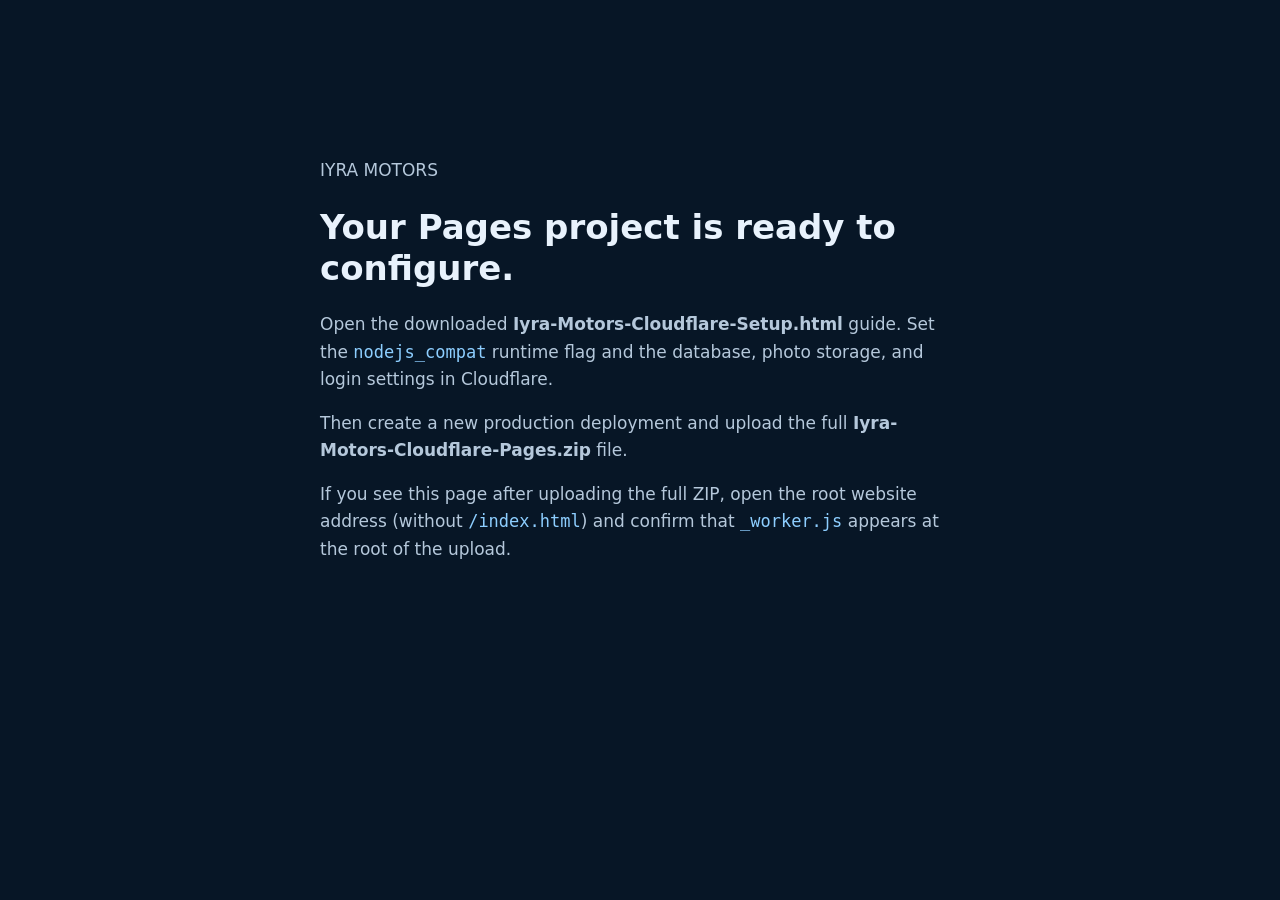
<file: index.html>
<!doctype html><html lang="en"><meta charset="utf-8"><meta name="viewport" content="width=device-width,initial-scale=1"><meta name="robots" content="noindex"><title>Iyra Motors · Setup</title><style>body{margin:0;background:#071626;color:#e8f2fc;font:17px/1.6 system-ui,sans-serif}main{max-width:640px;margin:12vh auto;padding:32px}h1{line-height:1.2}p{color:#b5c8db}code{color:#8dceff}</style><main><p>IYRA MOTORS</p><h1>Your Pages project is ready to configure.</h1><p>Open the downloaded <strong>Iyra-Motors-Cloudflare-Setup.html</strong> guide. Set the <code>nodejs_compat</code> runtime flag and the database, photo storage, and login settings in Cloudflare.</p><p>Then create a new production deployment and upload the full <strong>Iyra-Motors-Cloudflare-Pages.zip</strong> file.</p><p>If you see this page after uploading the full ZIP, open the root website address (without <code>/index.html</code>) and confirm that <code>_worker.js</code> appears at the root of the upload.</p></main></html>
</file>
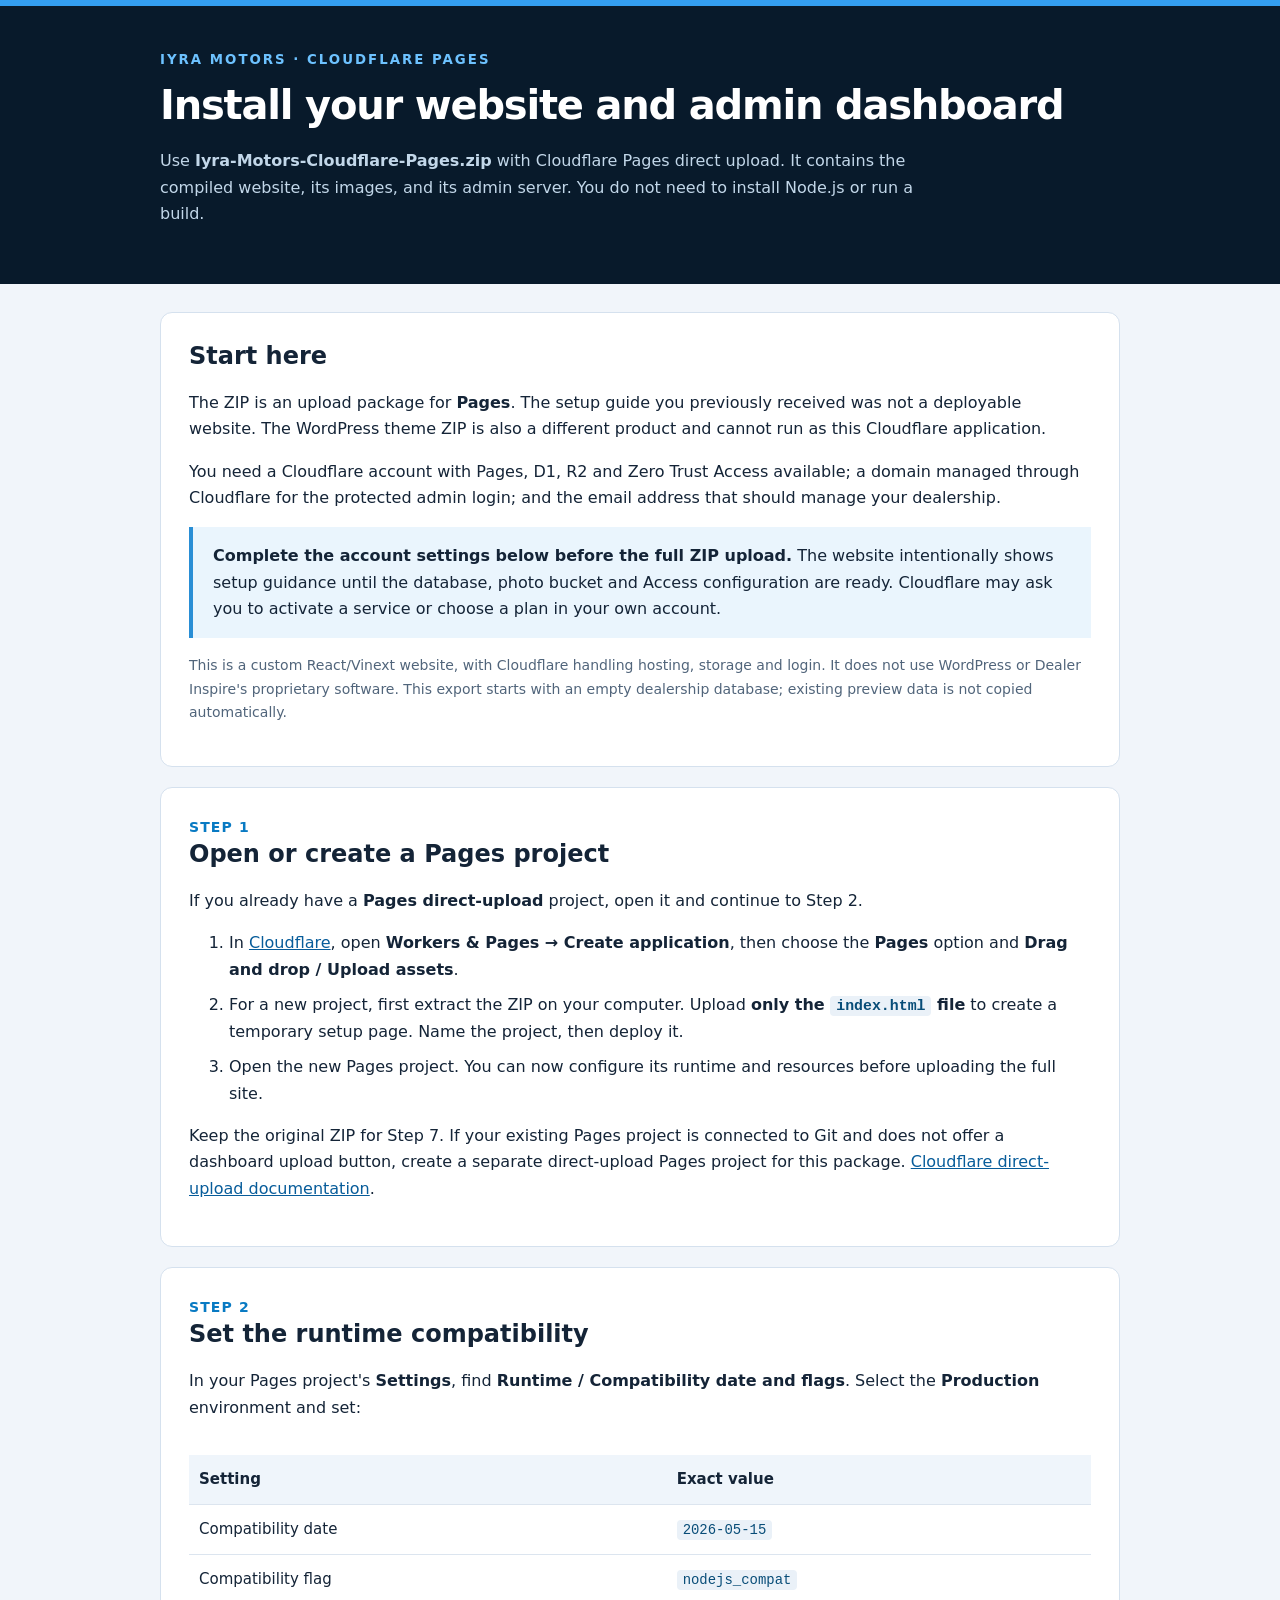
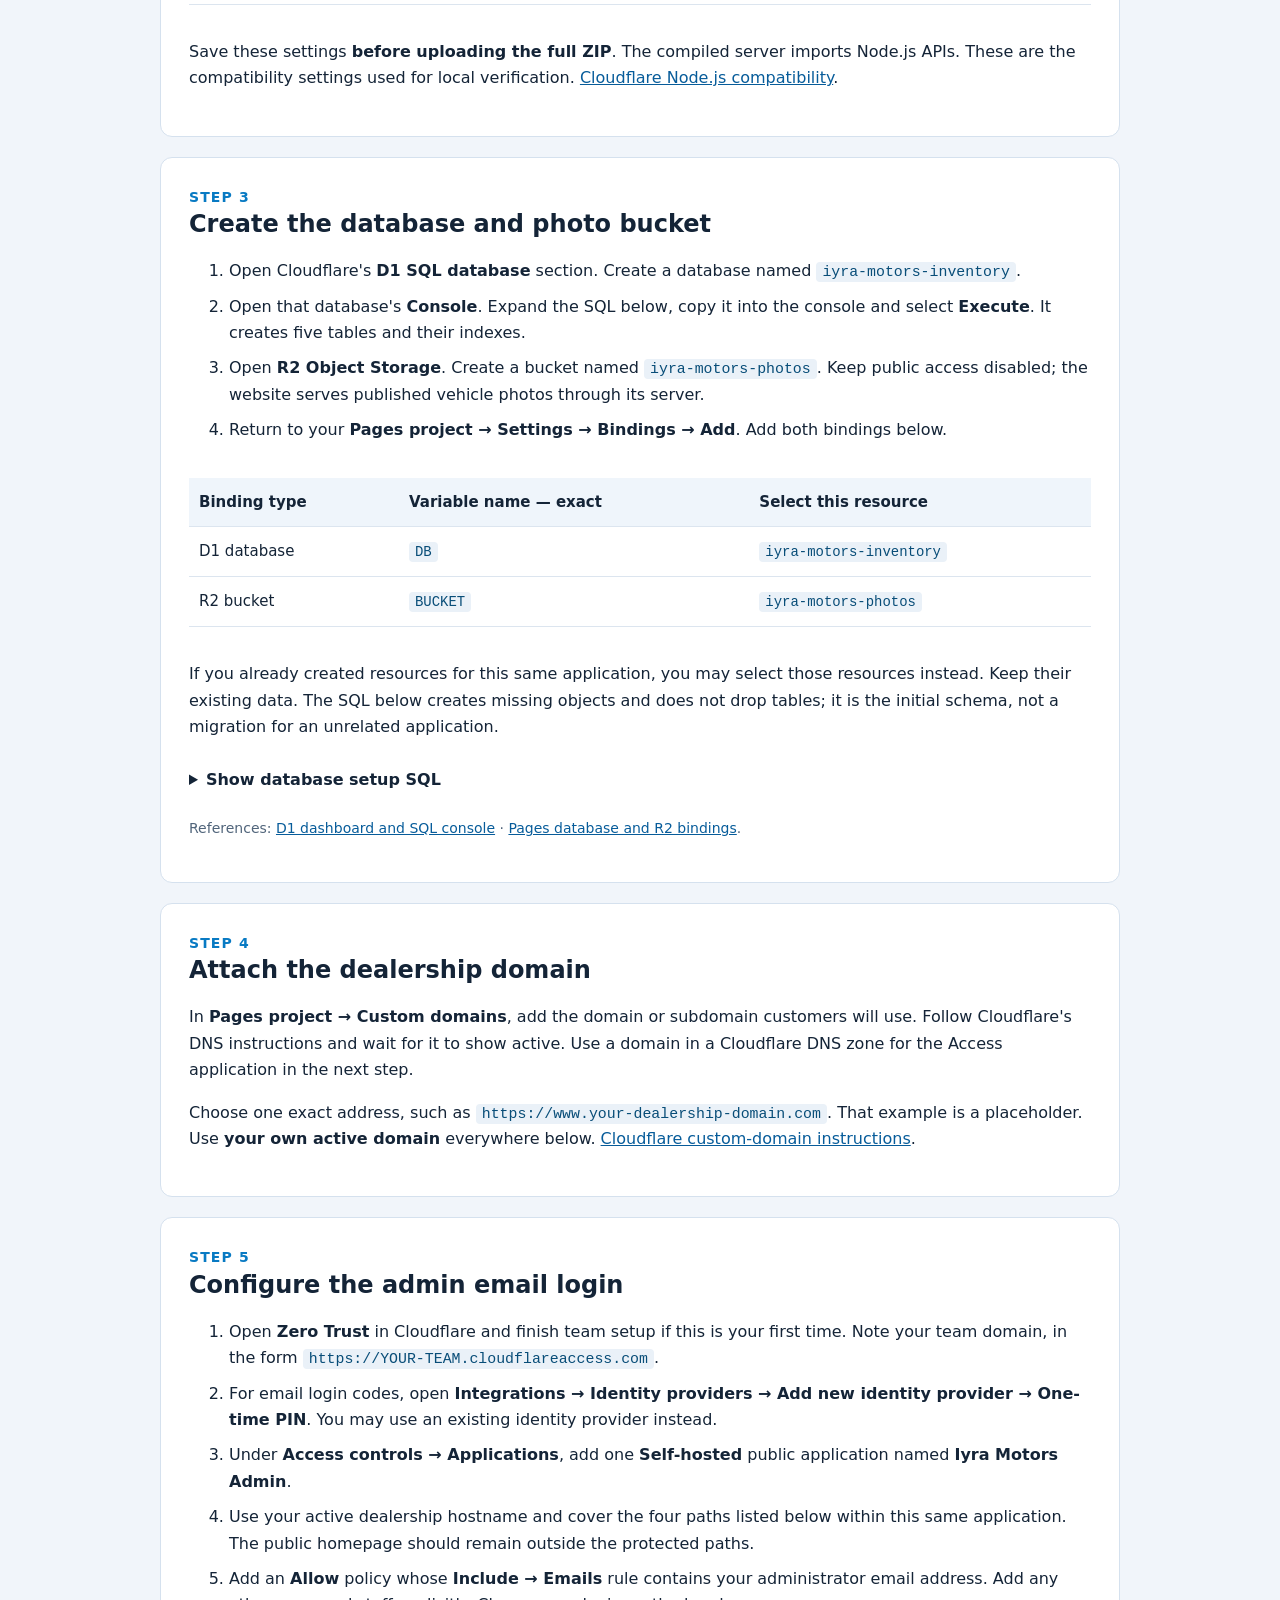
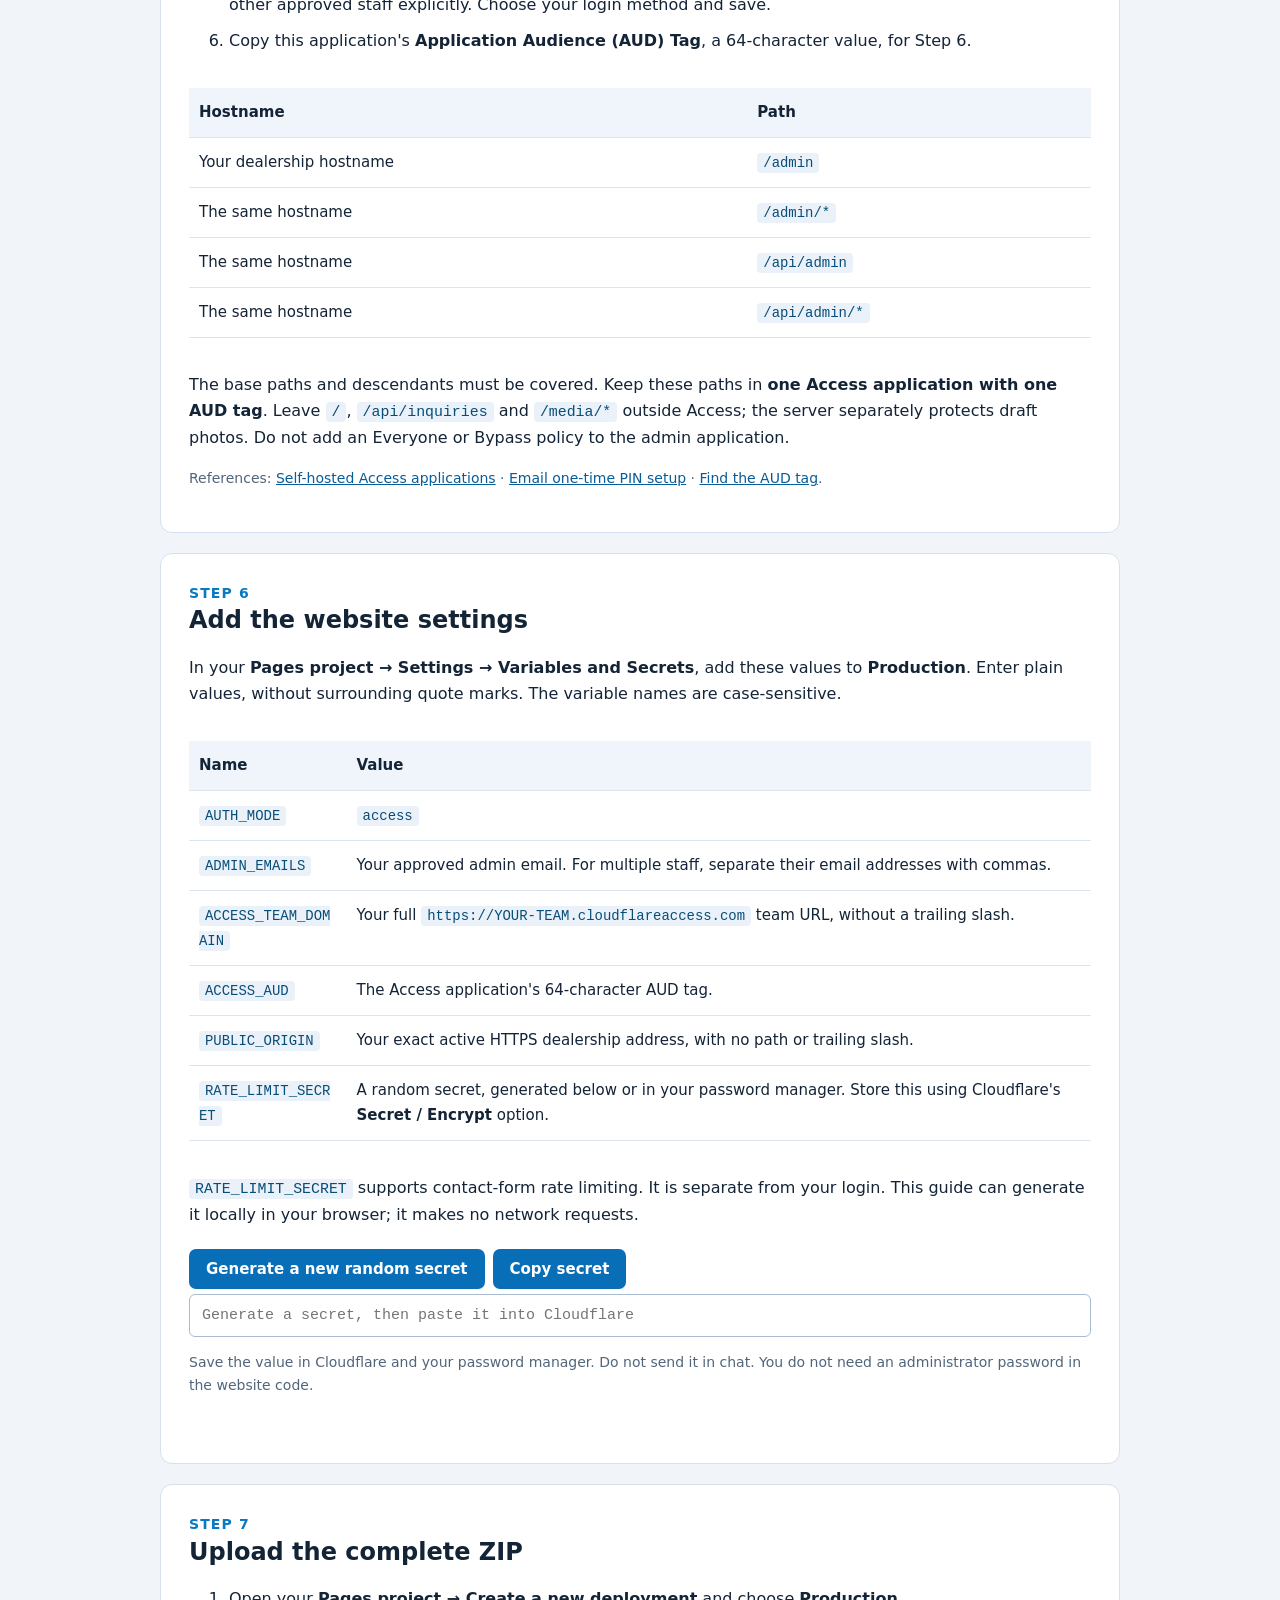
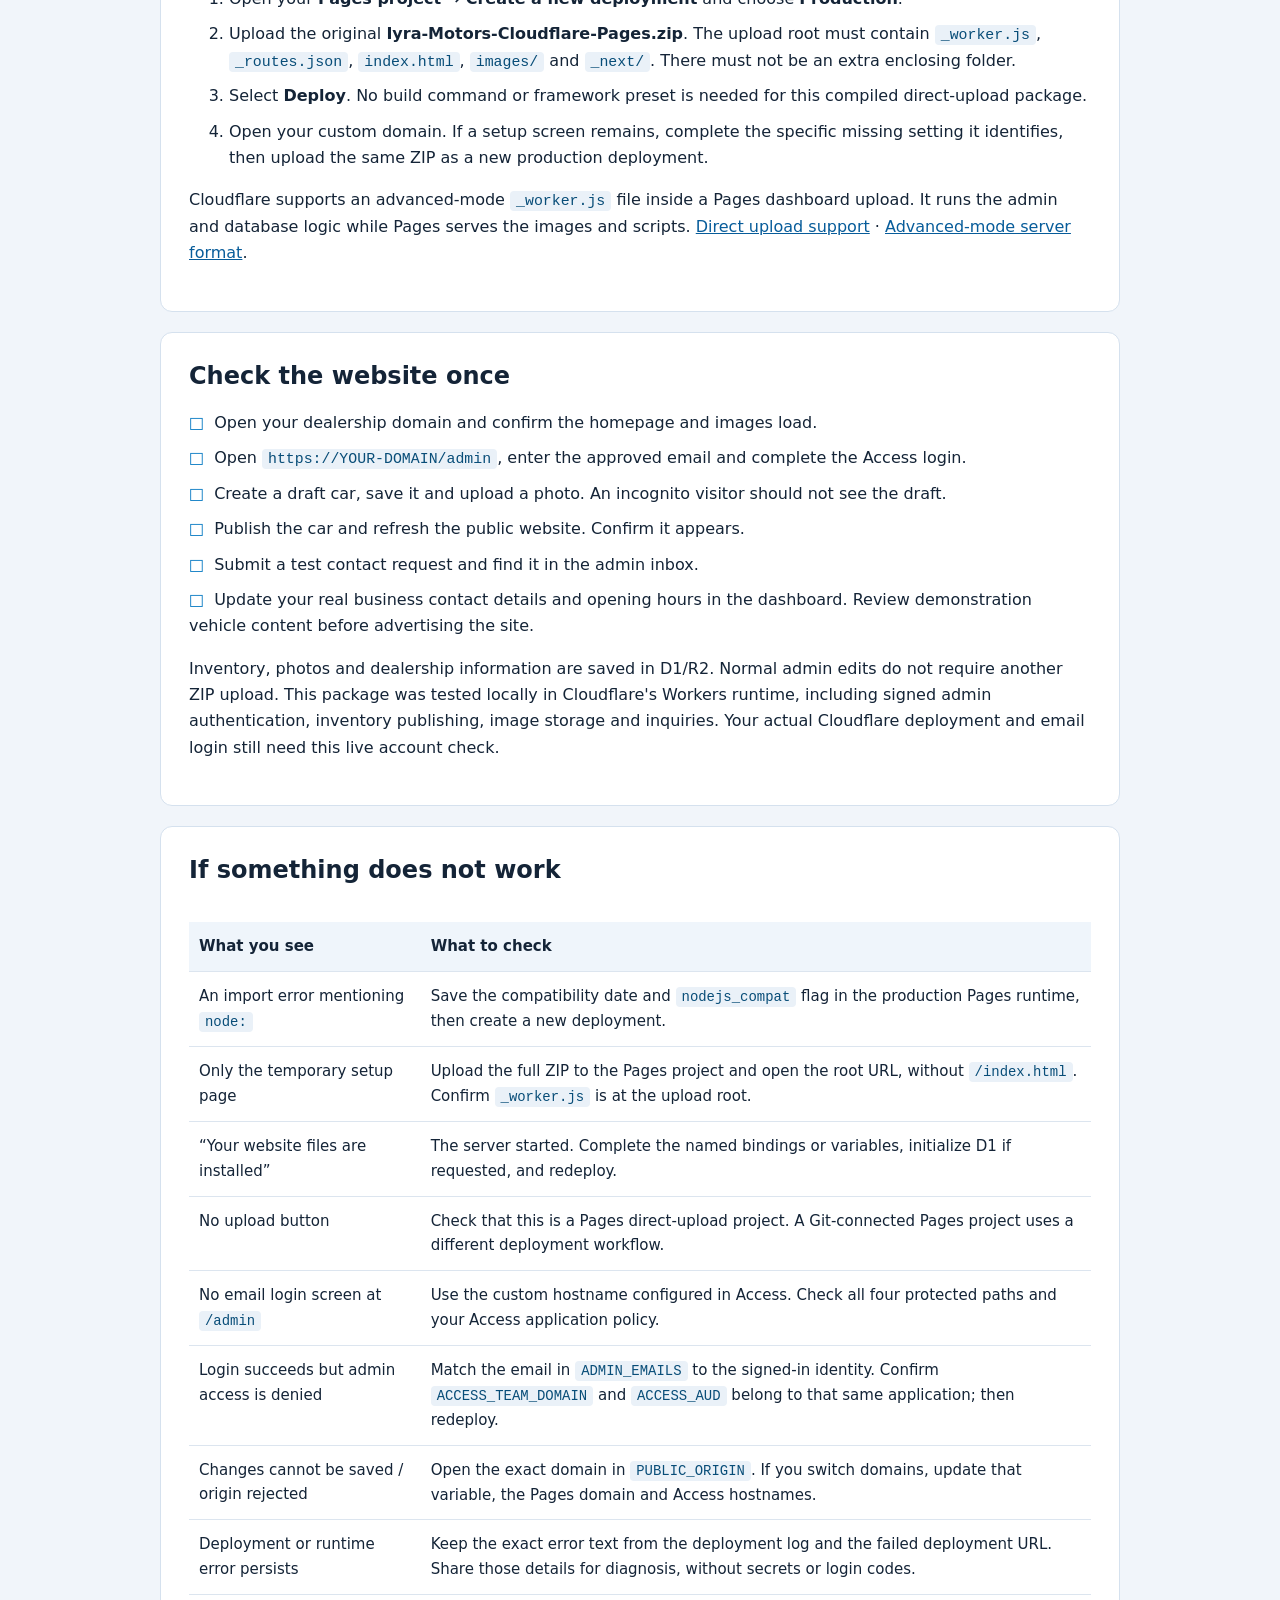
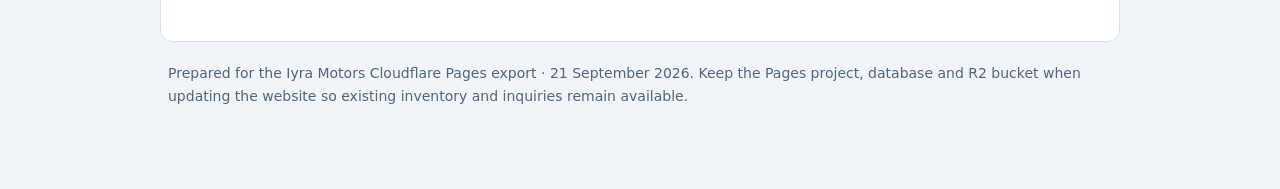
<file: Iyra-Motors-Cloudflare-Setup (1).html>
<!doctype html>
<html lang="en"><head><meta charset="utf-8"><meta name="viewport" content="width=device-width,initial-scale=1"><title>Iyra Motors · Cloudflare setup</title>
<style>
:root{color-scheme:light}*{box-sizing:border-box}body{margin:0;background:#f1f5fa;color:#142437;font:16px/1.65 system-ui,-apple-system,BlinkMacSystemFont,"Segoe UI",sans-serif}header{background:#081a2b;color:#fff;border-top:6px solid #339ff1;padding:40px max(24px,calc((100vw - 960px)/2))}header p{max-width:760px;color:#c2d7e9}h1{font-size:clamp(28px,4vw,40px);line-height:1.15;letter-spacing:-.03em;margin:10px 0 20px}header small{color:#6dc2ff;font-weight:700;letter-spacing:.15em}main{max-width:1008px;margin:28px auto;padding:0 24px 60px}section{background:white;border:1px solid #d5e1ee;border-radius:12px;padding:28px;margin:20px 0}h2{font-size:24px;line-height:1.3;margin:0 0 18px}h3{font-size:18px}a{color:#075c9a}li{margin:9px 0}code{background:#eaf1f8;border-radius:4px;padding:2px 6px;color:#084d78;font-size:.93em;overflow-wrap:anywhere}pre{white-space:pre-wrap;overflow-wrap:anywhere;background:#0d2033;color:#e3eef8;padding:20px;border-radius:8px;font-size:13px;line-height:1.55}pre code{background:transparent;color:inherit;padding:0;font-size:inherit}.note{border-left:4px solid #298ed5;background:#eaf5fd;padding:16px 20px}.muted{color:#51657b;font-size:14px}.table-wrap{overflow-x:auto}table{width:100%;border-collapse:collapse;margin:18px 0;font-size:15px}th,td{text-align:left;vertical-align:top;border-bottom:1px solid #dce5ef;padding:12px 10px}th{background:#eff5fb}button,.button{display:inline-block;border:0;background:#086eb8;color:#fff;border-radius:7px;padding:11px 17px;cursor:pointer;font:600 15px system-ui;text-decoration:none;margin:5px 8px 5px 0}button:hover,.button:hover{background:#07568e}button:focus-visible,a:focus-visible{outline:3px solid #d78b19;outline-offset:3px}summary{cursor:pointer;font-weight:650;padding:10px 0}.step{color:#087ac3;font-size:14px;text-transform:uppercase;letter-spacing:.08em;font-weight:750}input{font:15px ui-monospace,monospace;width:100%;padding:12px;border:1px solid #a8bbd0;border-radius:6px}.checklist{list-style:none;padding-left:0}.checklist li::before{content:"□";margin-right:10px;color:#087ac3}footer{color:#51657b;font-size:14px;padding:0 8px}#copy-status{min-height:24px;font-size:14px;color:#285b33}@media(max-width:600px){main{padding:0 12px 40px}section{padding:20px 16px}th,td{padding:10px 6px;font-size:14px}}@media print{body{background:#fff}header{background:#fff;color:#142437;border-top:3px solid #339ff1;padding:20px}header p{color:#142437}main{padding:0;margin:0}section{break-inside:avoid;border:0;border-bottom:1px solid #ccc;border-radius:0;margin:0;padding:20px}button,.button{display:none}details{display:block}pre{background:#f1f5fa;color:#142437}}
</style></head><body><header><small>IYRA MOTORS · CLOUDFLARE PAGES</small><h1>Install your website and admin dashboard</h1><p>Use <strong>Iyra-Motors-Cloudflare-Pages.zip</strong> with Cloudflare Pages direct upload. It contains the compiled website, its images, and its admin server. You do not need to install Node.js or run a build.</p></header><main>
<section><h2>Start here</h2><p>The ZIP is an upload package for <strong>Pages</strong>. The setup guide you previously received was not a deployable website. The WordPress theme ZIP is also a different product and cannot run as this Cloudflare application.</p><p>You need a Cloudflare account with Pages, D1, R2 and Zero Trust Access available; a domain managed through Cloudflare for the protected admin login; and the email address that should manage your dealership.</p><p class="note"><strong>Complete the account settings below before the full ZIP upload.</strong> The website intentionally shows setup guidance until the database, photo bucket and Access configuration are ready. Cloudflare may ask you to activate a service or choose a plan in your own account.</p><p class="muted">This is a custom React/Vinext website, with Cloudflare handling hosting, storage and login. It does not use WordPress or Dealer Inspire's proprietary software. This export starts with an empty dealership database; existing preview data is not copied automatically.</p></section>

<section><div class="step">Step 1</div><h2>Open or create a Pages project</h2><p>If you already have a <strong>Pages direct-upload</strong> project, open it and continue to Step 2.</p><ol><li>In <a href="https://dash.cloudflare.com/">Cloudflare</a>, open <strong>Workers &amp; Pages → Create application</strong>, then choose the <strong>Pages</strong> option and <strong>Drag and drop / Upload assets</strong>.</li><li>For a new project, first extract the ZIP on your computer. Upload <strong>only the <code>index.html</code> file</strong> to create a temporary setup page. Name the project, then deploy it.</li><li>Open the new Pages project. You can now configure its runtime and resources before uploading the full site.</li></ol><p>Keep the original ZIP for Step 7. If your existing Pages project is connected to Git and does not offer a dashboard upload button, create a separate direct-upload Pages project for this package. <a href="https://developers.cloudflare.com/pages/get-started/direct-upload/">Cloudflare direct-upload documentation</a>.</p></section>

<section><div class="step">Step 2</div><h2>Set the runtime compatibility</h2><p>In your Pages project's <strong>Settings</strong>, find <strong>Runtime / Compatibility date and flags</strong>. Select the <strong>Production</strong> environment and set:</p><div class="table-wrap"><table><thead><tr><th>Setting</th><th>Exact value</th></tr></thead><tbody><tr><td>Compatibility date</td><td><code>2026-05-15</code></td></tr><tr><td>Compatibility flag</td><td><code>nodejs_compat</code></td></tr></tbody></table></div><p>Save these settings <strong>before uploading the full ZIP</strong>. The compiled server imports Node.js APIs. These are the compatibility settings used for local verification. <a href="https://developers.cloudflare.com/workers/runtime-apis/nodejs/">Cloudflare Node.js compatibility</a>.</p></section>

<section><div class="step">Step 3</div><h2>Create the database and photo bucket</h2><ol><li>Open Cloudflare's <strong>D1 SQL database</strong> section. Create a database named <code>iyra-motors-inventory</code>.</li><li>Open that database's <strong>Console</strong>. Expand the SQL below, copy it into the console and select <strong>Execute</strong>. It creates five tables and their indexes.</li><li>Open <strong>R2 Object Storage</strong>. Create a bucket named <code>iyra-motors-photos</code>. Keep public access disabled; the website serves published vehicle photos through its server.</li><li>Return to your <strong>Pages project → Settings → Bindings → Add</strong>. Add both bindings below.</li></ol><div class="table-wrap"><table><thead><tr><th>Binding type</th><th>Variable name — exact</th><th>Select this resource</th></tr></thead><tbody><tr><td>D1 database</td><td><code>DB</code></td><td><code>iyra-motors-inventory</code></td></tr><tr><td>R2 bucket</td><td><code>BUCKET</code></td><td><code>iyra-motors-photos</code></td></tr></tbody></table></div><p>If you already created resources for this same application, you may select those resources instead. Keep their existing data. The SQL below creates missing objects and does not drop tables; it is the initial schema, not a migration for an unrelated application.</p><details><summary>Show database setup SQL</summary><button type="button" data-copy="database-sql">Copy all SQL</button><button type="button" id="download-sql">Download SQL file</button><pre id="database-sql">CREATE TABLE IF NOT EXISTS `inquiries` (
	`id` text PRIMARY KEY NOT NULL,
	`kind` text NOT NULL,
	`vehicle_id` text,
	`vehicle_name` text,
	`data` text NOT NULL,
	`status` text DEFAULT 'new' NOT NULL,
	`created_at` text NOT NULL,
	`updated_at` text NOT NULL,
	`updated_by` text
);


CREATE INDEX IF NOT EXISTS `inquiry_created` ON `inquiries` (`created_at`);

CREATE INDEX IF NOT EXISTS `inquiry_status` ON `inquiries` (`status`);

CREATE TABLE IF NOT EXISTS `photos` (
	`id` text PRIMARY KEY NOT NULL,
	`vehicle_id` text NOT NULL,
	`object_key` text NOT NULL,
	`content_type` text NOT NULL,
	`size` integer NOT NULL,
	`sort_order` integer NOT NULL,
	`created_at` text NOT NULL,
	FOREIGN KEY (`vehicle_id`) REFERENCES `vehicles`(`id`) ON UPDATE no action ON DELETE no action
);


CREATE INDEX IF NOT EXISTS `photo_vehicle` ON `photos` (`vehicle_id`);

CREATE TABLE IF NOT EXISTS `rate_limits` (
	`key` text PRIMARY KEY NOT NULL,
	`count` integer NOT NULL,
	`expires` integer NOT NULL
);


CREATE TABLE IF NOT EXISTS `settings` (
	`id` text PRIMARY KEY NOT NULL,
	`data` text NOT NULL,
	`version` integer NOT NULL,
	`updated_at` text NOT NULL,
	`updated_by` text NOT NULL
);


CREATE TABLE IF NOT EXISTS `vehicles` (
	`id` text PRIMARY KEY NOT NULL,
	`stock_number` text,
	`vin` text,
	`data` text NOT NULL,
	`status` text NOT NULL,
	`version` integer DEFAULT 1 NOT NULL,
	`created_at` text NOT NULL,
	`updated_at` text NOT NULL,
	`created_by` text NOT NULL,
	`updated_by` text NOT NULL
);


CREATE INDEX IF NOT EXISTS `vehicle_status` ON `vehicles` (`status`);

CREATE UNIQUE INDEX IF NOT EXISTS `vehicle_stock` ON `vehicles` (`stock_number`);

CREATE UNIQUE INDEX IF NOT EXISTS `vehicle_vin` ON `vehicles` (`vin`);
</pre></details><p class="muted">References: <a href="https://developers.cloudflare.com/d1/get-started/">D1 dashboard and SQL console</a> · <a href="https://developers.cloudflare.com/pages/functions/bindings/">Pages database and R2 bindings</a>.</p></section>

<section><div class="step">Step 4</div><h2>Attach the dealership domain</h2><p>In <strong>Pages project → Custom domains</strong>, add the domain or subdomain customers will use. Follow Cloudflare's DNS instructions and wait for it to show active. Use a domain in a Cloudflare DNS zone for the Access application in the next step.</p><p>Choose one exact address, such as <code>https://www.your-dealership-domain.com</code>. That example is a placeholder. Use <strong>your own active domain</strong> everywhere below. <a href="https://developers.cloudflare.com/pages/configuration/custom-domains/">Cloudflare custom-domain instructions</a>.</p></section>

<section><div class="step">Step 5</div><h2>Configure the admin email login</h2><ol><li>Open <strong>Zero Trust</strong> in Cloudflare and finish team setup if this is your first time. Note your team domain, in the form <code>https://YOUR-TEAM.cloudflareaccess.com</code>.</li><li>For email login codes, open <strong>Integrations → Identity providers → Add new identity provider → One-time PIN</strong>. You may use an existing identity provider instead.</li><li>Under <strong>Access controls → Applications</strong>, add one <strong>Self-hosted</strong> public application named <strong>Iyra Motors Admin</strong>.</li><li>Use your active dealership hostname and cover the four paths listed below within this same application. The public homepage should remain outside the protected paths.</li><li>Add an <strong>Allow</strong> policy whose <strong>Include → Emails</strong> rule contains your administrator email address. Add any other approved staff explicitly. Choose your login method and save.</li><li>Copy this application's <strong>Application Audience (AUD) Tag</strong>, a 64-character value, for Step 6.</li></ol><div class="table-wrap"><table><thead><tr><th>Hostname</th><th>Path</th></tr></thead><tbody><tr><td>Your dealership hostname</td><td><code>/admin</code></td></tr><tr><td>The same hostname</td><td><code>/admin/*</code></td></tr><tr><td>The same hostname</td><td><code>/api/admin</code></td></tr><tr><td>The same hostname</td><td><code>/api/admin/*</code></td></tr></tbody></table></div><p>The base paths and descendants must be covered. Keep these paths in <strong>one Access application with one AUD tag</strong>. Leave <code>/</code>, <code>/api/inquiries</code> and <code>/media/*</code> outside Access; the server separately protects draft photos. Do not add an Everyone or Bypass policy to the admin application.</p><p class="muted">References: <a href="https://developers.cloudflare.com/cloudflare-one/access-controls/applications/http-apps/self-hosted-public-app/">Self-hosted Access applications</a> · <a href="https://developers.cloudflare.com/cloudflare-one/integrations/identity-providers/one-time-pin/">Email one-time PIN setup</a> · <a href="https://developers.cloudflare.com/cloudflare-one/access-controls/applications/http-apps/authorization-cookie/validating-json/">Find the AUD tag</a>.</p></section>

<section><div class="step">Step 6</div><h2>Add the website settings</h2><p>In your <strong>Pages project → Settings → Variables and Secrets</strong>, add these values to <strong>Production</strong>. Enter plain values, without surrounding quote marks. The variable names are case-sensitive.</p><div class="table-wrap"><table><thead><tr><th>Name</th><th>Value</th></tr></thead><tbody><tr><td><code>AUTH_MODE</code></td><td><code>access</code></td></tr><tr><td><code>ADMIN_EMAILS</code></td><td>Your approved admin email. For multiple staff, separate their email addresses with commas.</td></tr><tr><td><code>ACCESS_TEAM_DOMAIN</code></td><td>Your full <code>https://YOUR-TEAM.cloudflareaccess.com</code> team URL, without a trailing slash.</td></tr><tr><td><code>ACCESS_AUD</code></td><td>The Access application's 64-character AUD tag.</td></tr><tr><td><code>PUBLIC_ORIGIN</code></td><td>Your exact active HTTPS dealership address, with no path or trailing slash.</td></tr><tr><td><code>RATE_LIMIT_SECRET</code></td><td>A random secret, generated below or in your password manager. Store this using Cloudflare's <strong>Secret / Encrypt</strong> option.</td></tr></tbody></table></div><p><code>RATE_LIMIT_SECRET</code> supports contact-form rate limiting. It is separate from your login. This guide can generate it locally in your browser; it makes no network requests.</p><button type="button" id="generate-secret">Generate a new random secret</button><button type="button" data-copy="generated-secret">Copy secret</button><input id="generated-secret" aria-label="Generated rate limit secret" readonly placeholder="Generate a secret, then paste it into Cloudflare"><p class="muted">Save the value in Cloudflare and your password manager. Do not send it in chat. You do not need an administrator password in the website code.</p><div id="copy-status" role="status" aria-live="polite"></div></section>

<section><div class="step">Step 7</div><h2>Upload the complete ZIP</h2><ol><li>Open your <strong>Pages project → Create a new deployment</strong> and choose <strong>Production</strong>.</li><li>Upload the original <strong>Iyra-Motors-Cloudflare-Pages.zip</strong>. The upload root must contain <code>_worker.js</code>, <code>_routes.json</code>, <code>index.html</code>, <code>images/</code> and <code>_next/</code>. There must not be an extra enclosing folder.</li><li>Select <strong>Deploy</strong>. No build command or framework preset is needed for this compiled direct-upload package.</li><li>Open your custom domain. If a setup screen remains, complete the specific missing setting it identifies, then upload the same ZIP as a new production deployment.</li></ol><p>Cloudflare supports an advanced-mode <code>_worker.js</code> file inside a Pages dashboard upload. It runs the admin and database logic while Pages serves the images and scripts. <a href="https://developers.cloudflare.com/pages/get-started/direct-upload/">Direct upload support</a> · <a href="https://developers.cloudflare.com/pages/functions/advanced-mode/">Advanced-mode server format</a>.</p></section>

<section><h2>Check the website once</h2><ul class="checklist"><li>Open your dealership domain and confirm the homepage and images load.</li><li>Open <code>https://YOUR-DOMAIN/admin</code>, enter the approved email and complete the Access login.</li><li>Create a draft car, save it and upload a photo. An incognito visitor should not see the draft.</li><li>Publish the car and refresh the public website. Confirm it appears.</li><li>Submit a test contact request and find it in the admin inbox.</li><li>Update your real business contact details and opening hours in the dashboard. Review demonstration vehicle content before advertising the site.</li></ul><p>Inventory, photos and dealership information are saved in D1/R2. Normal admin edits do not require another ZIP upload. This package was tested locally in Cloudflare's Workers runtime, including signed admin authentication, inventory publishing, image storage and inquiries. Your actual Cloudflare deployment and email login still need this live account check.</p></section>

<section><h2>If something does not work</h2><div class="table-wrap"><table><thead><tr><th>What you see</th><th>What to check</th></tr></thead><tbody><tr><td>An import error mentioning <code>node:</code></td><td>Save the compatibility date and <code>nodejs_compat</code> flag in the production Pages runtime, then create a new deployment.</td></tr><tr><td>Only the temporary setup page</td><td>Upload the full ZIP to the Pages project and open the root URL, without <code>/index.html</code>. Confirm <code>_worker.js</code> is at the upload root.</td></tr><tr><td>“Your website files are installed”</td><td>The server started. Complete the named bindings or variables, initialize D1 if requested, and redeploy.</td></tr><tr><td>No upload button</td><td>Check that this is a Pages direct-upload project. A Git-connected Pages project uses a different deployment workflow.</td></tr><tr><td>No email login screen at <code>/admin</code></td><td>Use the custom hostname configured in Access. Check all four protected paths and your Access application policy.</td></tr><tr><td>Login succeeds but admin access is denied</td><td>Match the email in <code>ADMIN_EMAILS</code> to the signed-in identity. Confirm <code>ACCESS_TEAM_DOMAIN</code> and <code>ACCESS_AUD</code> belong to that same application; then redeploy.</td></tr><tr><td>Changes cannot be saved / origin rejected</td><td>Open the exact domain in <code>PUBLIC_ORIGIN</code>. If you switch domains, update that variable, the Pages domain and Access hostnames.</td></tr><tr><td>Deployment or runtime error persists</td><td>Keep the exact error text from the deployment log and the failed deployment URL. Share those details for diagnosis, without secrets or login codes.</td></tr></tbody></table></div></section>
<footer>Prepared for the Iyra Motors Cloudflare Pages export · 21 September 2026. Keep the Pages project, database and R2 bucket when updating the website so existing inventory and inquiries remain available.</footer>
</main><script>
const statusLine = document.getElementById('copy-status');
function announce(message) { statusLine.textContent = message; }
async function copyText(text) {
  if (!text) return announce('Generate the secret first.');
  try { await navigator.clipboard.writeText(text); announce('Copied.'); }
  catch { const field = document.createElement('textarea'); field.value = text; field.style.position = 'fixed'; field.style.left = '-9999px'; document.body.append(field); field.select(); const copied = document.execCommand('copy'); field.remove(); announce(copied ? 'Copied.' : 'Select and copy the text manually.'); }
}
document.querySelectorAll('[data-copy]').forEach(button => button.addEventListener('click', () => { const source = document.getElementById(button.dataset.copy); copyText(source.value === undefined ? source.textContent : source.value); }));
document.getElementById('generate-secret').addEventListener('click', () => { const bytes = new Uint8Array(32); crypto.getRandomValues(bytes); document.getElementById('generated-secret').value = Array.from(bytes, byte => byte.toString(16).padStart(2, '0')).join(''); announce('Generated locally. Copy this into RATE_LIMIT_SECRET in Cloudflare.'); });
document.getElementById('download-sql').addEventListener('click', () => { const url = URL.createObjectURL(new Blob([document.getElementById('database-sql').textContent], {type:'text/plain'})); const link = document.createElement('a'); link.href = url; link.download = 'Iyra-Motors-Database.sql'; link.click(); setTimeout(() => URL.revokeObjectURL(url), 1000); });
</script></body></html>
</file>
